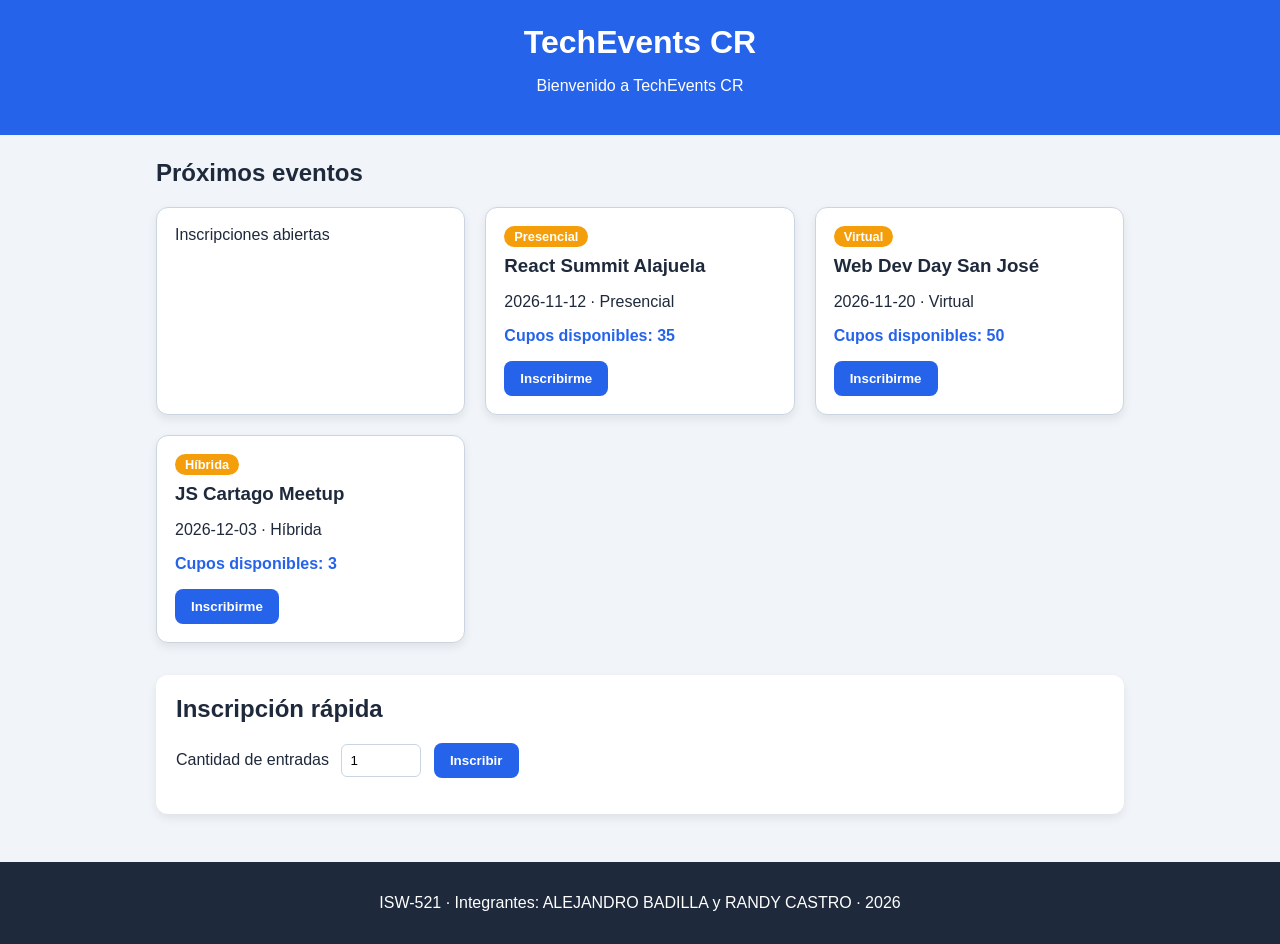
<file: index.html>
<!DOCTYPE html>
<html lang="es">
<head>
  <meta charset="UTF-8">
  <meta name="viewport" content="width=device-width, initial-scale=1.0">
  <title>TechEvents CR</title>
  <link rel="stylesheet" href="css/styles.css">
</head>
<body>
  <header>
    <h1>TechEvents CR</h1>
    <p id="mensaje"></p>
  </header>

  <main>
    <section id="eventos" class="container"></section>

    <section id="inscripcion">
      <h2>Inscripción rápida</h2>
      <label for="cantidad">Cantidad de entradas</label>
      <input type="number" id="cantidad" value="1" min="1">
      <button id="btnInscribir">Inscribir</button>
      <p id="resumen"></p>
    </section>
  </main>

  <footer>
    <p id="pie">ISW-521 · Integrantes: ALEJANDRO BADILLA y RANDY CASTRO</p>
  </footer>

  <script src="js/app.js"></script>
  <script src="js/eventos.js"></script>
  <script src="js/debug.js"></script>
</body>
</html>
</file>
<file: css/styles.css>
/* ===== Variables ===== */
:root {
  --color-primario: #2563eb;
  --color-primario-oscuro: #1e40af;
  --color-acento: #f59e0b;
  --color-fondo: #f1f5f9;
  --color-texto: #1e293b;
  --color-tarjeta: #ffffff;
  --color-inactivo: #94a3b8;
  --fuente: "Segoe UI", Arial, sans-serif;
}

* {
  box-sizing: border-box;
}

body {
  margin: 0;
  font-family: var(--fuente);
  background-color: var(--color-fondo);
  color: var(--color-texto);
}

/* ===== Header, main y footer ===== */
header {
  background-color: var(--color-primario);
  color: #fff;
  padding: 24px 16px;
  text-align: center;
}

header h1 {
  margin: 0;
  cursor: pointer;
}

main {
  max-width: 1000px;
  margin: 0 auto;
  padding: 24px 16px;
}

main h2 {
  margin-top: 0;
}

footer {
  background-color: var(--color-texto);
  color: #fff;
  text-align: center;
  padding: 16px;
  margin-top: 24px;
}

/* ===== Grid de tarjetas ===== */
.container {
  display: grid;
  grid-template-columns: repeat(auto-fit, minmax(250px, 1fr));
  gap: 20px;
  margin-bottom: 32px;
}

/* ===== Tarjeta ===== */
.card {
  background-color: var(--color-tarjeta);
  border: 1px solid #cbd5e1;
  border-radius: 12px;
  padding: 18px;
  box-shadow: 0 4px 10px rgba(0, 0, 0, 0.08);
  transition: transform 0.2s, box-shadow 0.2s, border-color 0.2s;
}

.card h3 {
  margin: 8px 0;
}

/* Clase que agrega JavaScript con mouseover / mouseout */
.card.resaltada {
  border-color: var(--color-acento);
  box-shadow: 0 8px 20px rgba(245, 158, 11, 0.4);
  transform: translateY(-4px);
}

/* ===== Badge, cupos y botón ===== */
.badge {
  display: inline-block;
  background-color: var(--color-acento);
  color: #fff;
  font-size: 0.8rem;
  font-weight: bold;
  padding: 3px 10px;
  border-radius: 999px;
  transition: background-color 0.2s;
}

.badge:hover {
  background-color: #d97706;
}

.cupos {
  font-weight: bold;
  color: var(--color-primario);
  transition: color 0.2s;
}

.cupos:hover {
  color: var(--color-primario-oscuro);
}

.btn-inscribir,
#btnInscribir {
  background-color: var(--color-primario);
  color: #fff;
  border: none;
  border-radius: 8px;
  padding: 10px 16px;
  font-family: var(--fuente);
  font-weight: bold;
  cursor: pointer;
  transition: background-color 0.2s;
}

.btn-inscribir:hover,
#btnInscribir:hover {
  background-color: var(--color-primario-oscuro);
}

/* Botón inactivo (cuando se agotan los cupos) */
button:disabled,
button:disabled:hover {
  background-color: var(--color-inactivo);
  cursor: not-allowed;
  opacity: 0.7;
}

/* ===== Inscripción rápida ===== */
#inscripcion {
  background-color: var(--color-tarjeta);
  border-radius: 12px;
  padding: 20px;
  box-shadow: 0 4px 10px rgba(0, 0, 0, 0.08);
}

#inscripcion input {
  padding: 8px;
  width: 80px;
  margin: 0 8px;
  border: 1px solid #cbd5e1;
  border-radius: 6px;
}

/* ===== Responsive ===== */
@media (max-width: 600px) {
  .container {
    grid-template-columns: 1fr;
  }

  #inscripcion input {
    display: block;
    margin: 8px 0;
  }
}
</file>
